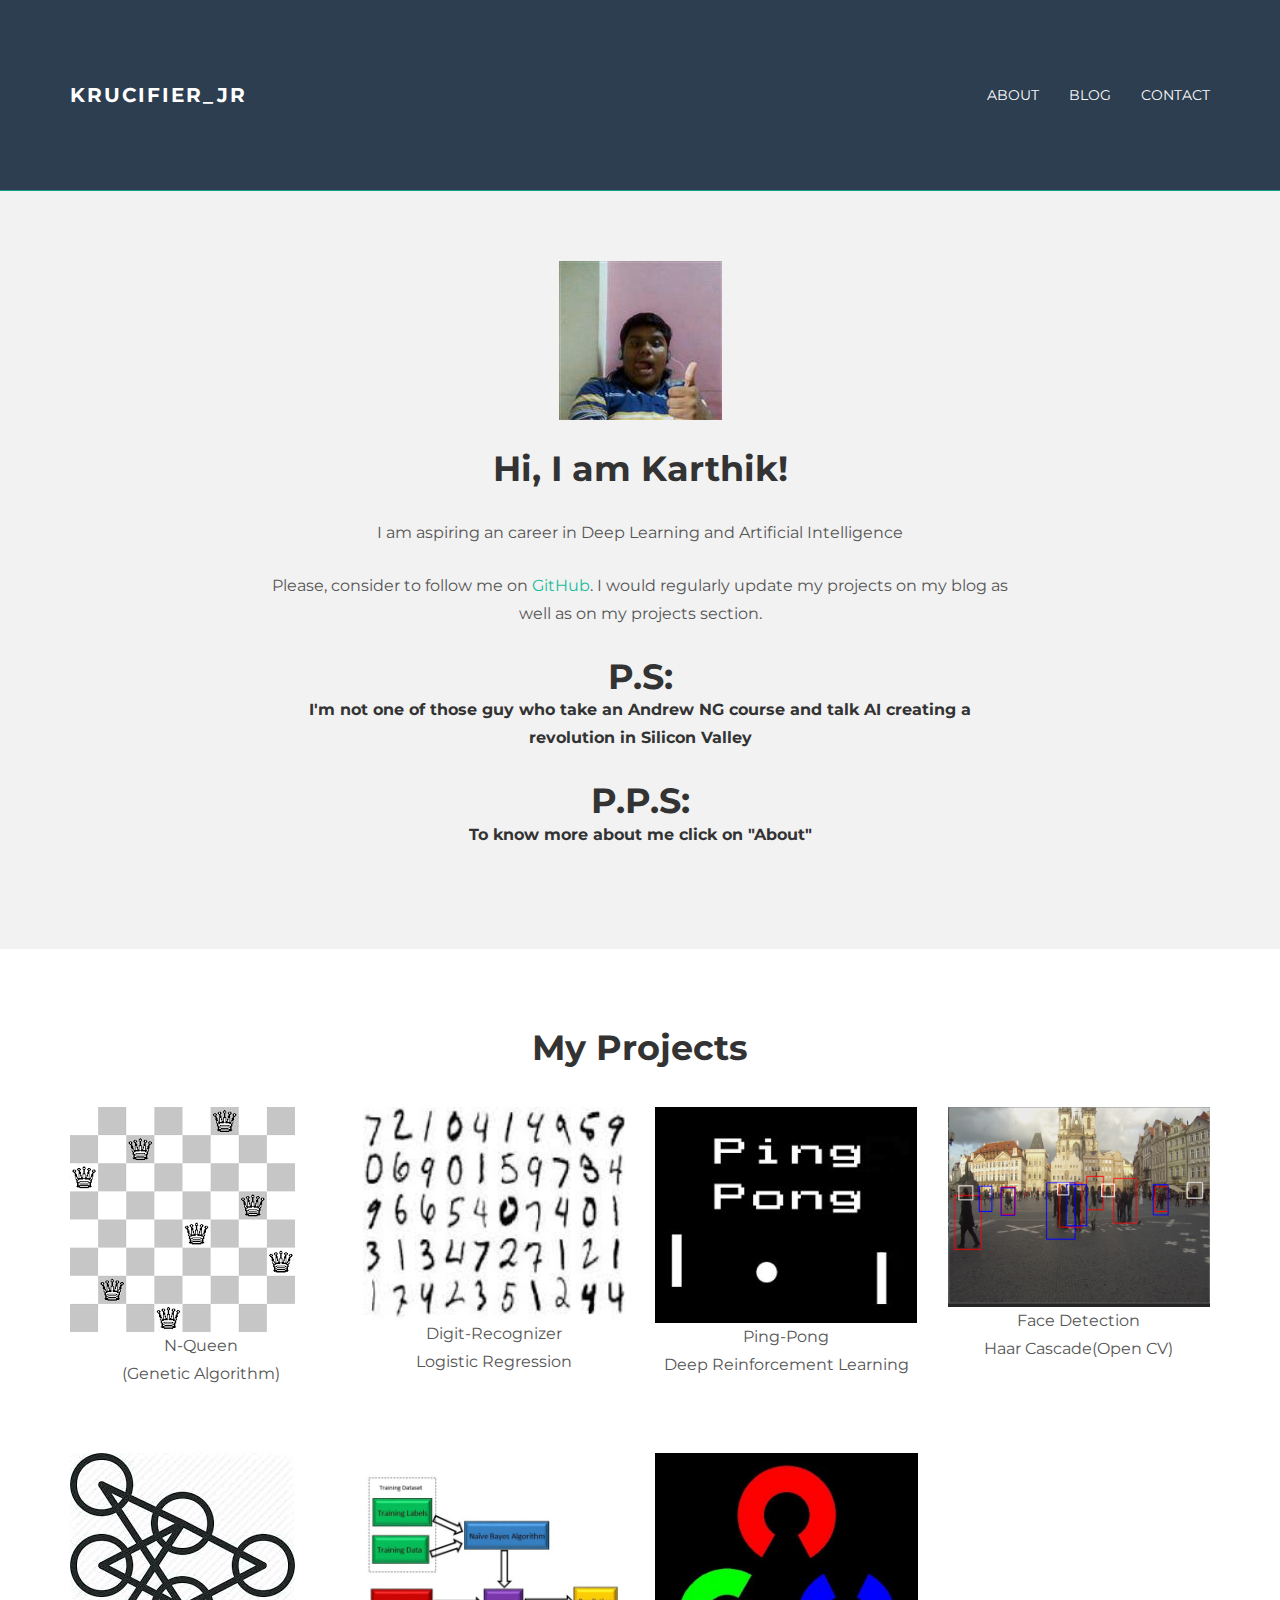
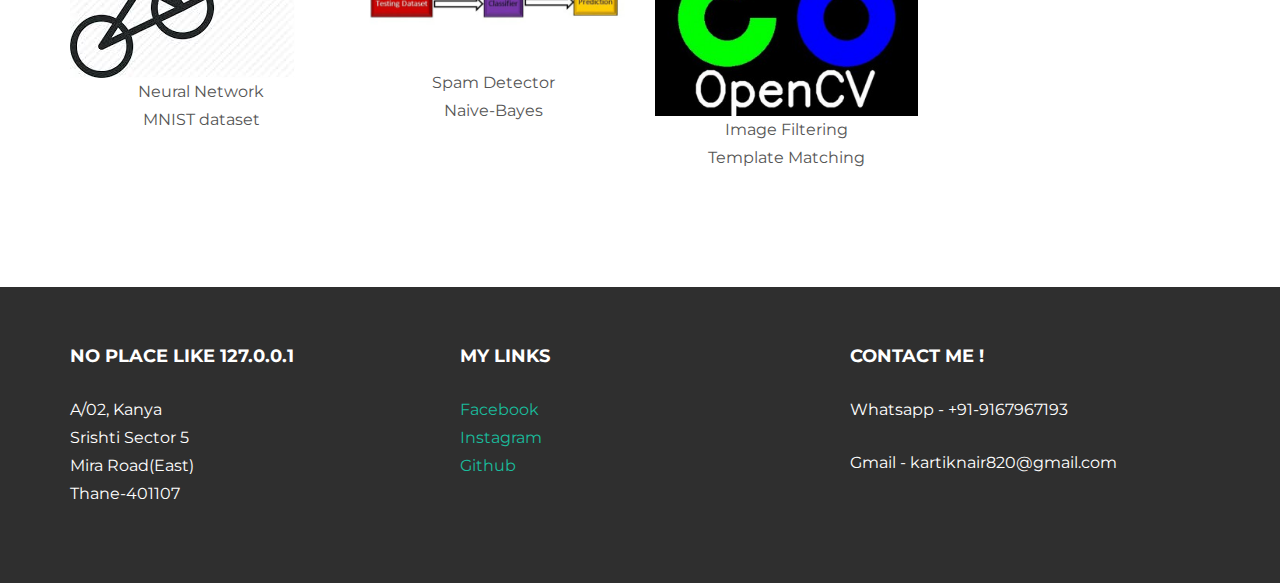
<file: index.html>
<!DOCTYPE html>
<html lang="en">
  <head>
    <meta charset="utf-8">
    <meta http-equiv="X-UA-Compatible" content="IE=edge">
    <meta name="viewport" content="width=device-width, initial-scale=1.0">
    <meta name="description" content="">
    <meta name="author" content="">
    <link rel="shortcut icon" href="../../docs-assets/ico/favicon.png">

    <title>Karthik Nair </title>

    <!-- Bootstrap core CSS -->
    <link href="assets/css/bootstrap.css" rel="stylesheet">


    <!-- Custom styles for this template -->
    <link href="assets/css/main.css" rel="stylesheet">

    <script src="https://code.jquery.com/jquery-1.10.2.min.js"></script>
    <script src="assets/js/hover.zoom.js"></script>
    <script src="assets/js/hover.zoom.conf.js"></script>

    <!-- HTML5 shim and Respond.js IE8 support of HTML5 elements and media queries -->
    <!--[if lt IE 9]>
      <script src="https://oss.maxcdn.com/libs/html5shiv/3.7.0/html5shiv.js"></script>
      <script src="https://oss.maxcdn.com/libs/respond.js/1.3.0/respond.min.js"></script>
    <![endif]-->
  </head>

  <body>

    <!-- Static navbar -->
    <div class="navbar navbar-inverse navbar-static-top">
      <div class="container">
        <div class="navbar-header">
          <button type="button" class="navbar-toggle" data-toggle="collapse" data-target=".navbar-collapse">
            <span class="icon-bar"></span>
            <span class="icon-bar"></span>
            <span class="icon-bar"></span>
          </button>          
          <a class="navbar-brand" href="index.html">KrUciFieR_Jr</a>
        </div>
        <div class="navbar-collapse collapse">
          	<ul class="nav navbar-nav navbar-right">
			<li><a href="about.html">About</a></li>
            <li><a href="blog.html">Blog</a></li>
            <li><a href="contact.html">Contact</a></li>
          </ul>
        </div><!--/.nav-collapse -->
      </div>
    </div>

	<!-- +++++ Welcome Section +++++ -->
	<div id="ww">
	    <div class="container">
			<div class="row">
				<div class="col-lg-8 col-lg-offset-2 centered">
					<img src="assets/img/user.JPG" alt="Stanley">
					<h1>Hi, I am Karthik!</h1>
					<p>I am aspiring an career in Deep Learning and Artificial Intelligence</p>
					<p>Please, consider to follow me on<a href="https://github.com/KrUciFieR-Jr"> GitHub</a>. I would regularly update my projects on my blog as well as on my projects section.</p>
					<h1>P.S:<p>I'm not one of those guy who take an Andrew NG course and talk AI creating a revolution in Silicon Valley</p></h1>
					<h1>P.P.S:<p>To know more about me click on "About"</p></h1>
				
				</div><!-- /col-lg-8 -->
			</div><!-- /row -->
	    </div> <!-- /container -->
	</div><!-- /ww -->
	
	
	<!-- +++++ Projects Section +++++ -->
	
	<div class="container pt">
	<center><h1>My Projects</h1></center>
		<div class="row mt centered">	
			<div class="col-lg-3">
				<a class="zoom green" href="https://github.com/KrUciFieR-Jr/NQueen_GA"><img class="img-responsive" src="assets/img/portfolio/N-Queen.png" alt="" /></a>
				<p >N-Queen <br>(Genetic Algorithm)</p>
			</div>
			<div class="col-lg-3">
				<a class="zoom green" href="tensorflow.html"><img class="img-responsive" src="assets/img/portfolio/dr-lr.jpg" alt="" height="400" width="300" /></a>
				<p>Digit-Recognizer<br>Logistic Regression</p>
			</div>
			<div class="col-lg-3">
				<a class="zoom green" href="ping-pong.html"><img class="img-responsive" src="assets/img/portfolio/ping-pong.png" alt=""/></a>
				<p>Ping-Pong <br>Deep Reinforcement Learning</p>
			</div>
			<div class="col-lg-3">
				<a class="zoom green" href="https://github.com/KrUciFieR-Jr/Face-Detection-using-Haarcascade"><img class="img-responsive" src="assets/img/portfolio/cascade.png" alt="" height="300" width="300"  /></a>
				<p>Face Detection <br>Haar Cascade(Open CV)</p>
			</div>
		</div><!-- /row -->
		<div class="row mt centered">	
			<div class="col-lg-3">
				<a class="zoom green" href="https://github.com/KrUciFieR-Jr/Digit-Recognition-Using-Neural-Networks-Tensorflow"><img class="img-responsive" src="assets/img/portfolio/center.jpg" alt="" /></a>
				<p>Neural Network<br>MNIST dataset</p>
			</div>
			<div class="col-lg-3">
				<a class="zoom green" href="https://github.com/KrUciFieR-Jr/Spam_Detection"><img class="img-responsive" src="assets/img/portfolio/spam.jpeg" alt="" /></a>
				<p><br>Spam Detector<br>Naive-Bayes</p>
			</div>
			<div class="col-lg-3">
				<a class="zoom green" href="https://github.com/KrUciFieR-Jr/OpenCv-Filtering-and-Template-Matching"><img class="img-responsive" src="assets/img/portfolio/OpenCv.jpg" alt="" /></a>
				<p>Image Filtering<br>Template Matching</p>
			</div>
		</div><!-- /row -->
	</div><!-- /container -->
	
	
	<!-- +++++ Footer Section +++++ -->
	
	<div id="footer">
		<div class="container">
			<div class="row">
				<div class="col-lg-4">
					<h4>No place like 127.0.0.1</h4>
					<p>
						A/02, Kanya<br/>
						Srishti Sector 5<br>
						Mira Road(East)<br>
						Thane-401107
					</p>
				</div><!-- /col-lg-4 -->
				
				<div class="col-lg-4">
					<h4>My Links</h4>
					<p>
						<a href="https://www.facebook.com/kartik.nair.161">Facebook</a><br/>
						<a href="https://www.instagram.com/krucifier_jr/">Instagram</a><br/>
						<a href="https://github.com/KrUciFieR-Jr">Github</a>
					</p>
				</div><!-- /col-lg-4 -->
				
				<div class="col-lg-4">
					<h4>Contact Me !</h4>
					<p>Whatsapp - +91-9167967193</p>
					<p>Gmail - kartiknair820@gmail.com</p>
				</div><!-- /col-lg-4 -->
			
			</div>
		
		</div>
	</div>
	
	

    <!-- Bootstrap core JavaScript
    ================================================== -->
    <!-- Placed at the end of the document so the pages load faster -->
    <script src="assets/js/bootstrap.min.js"></script>
  </body>
</html>
</file>
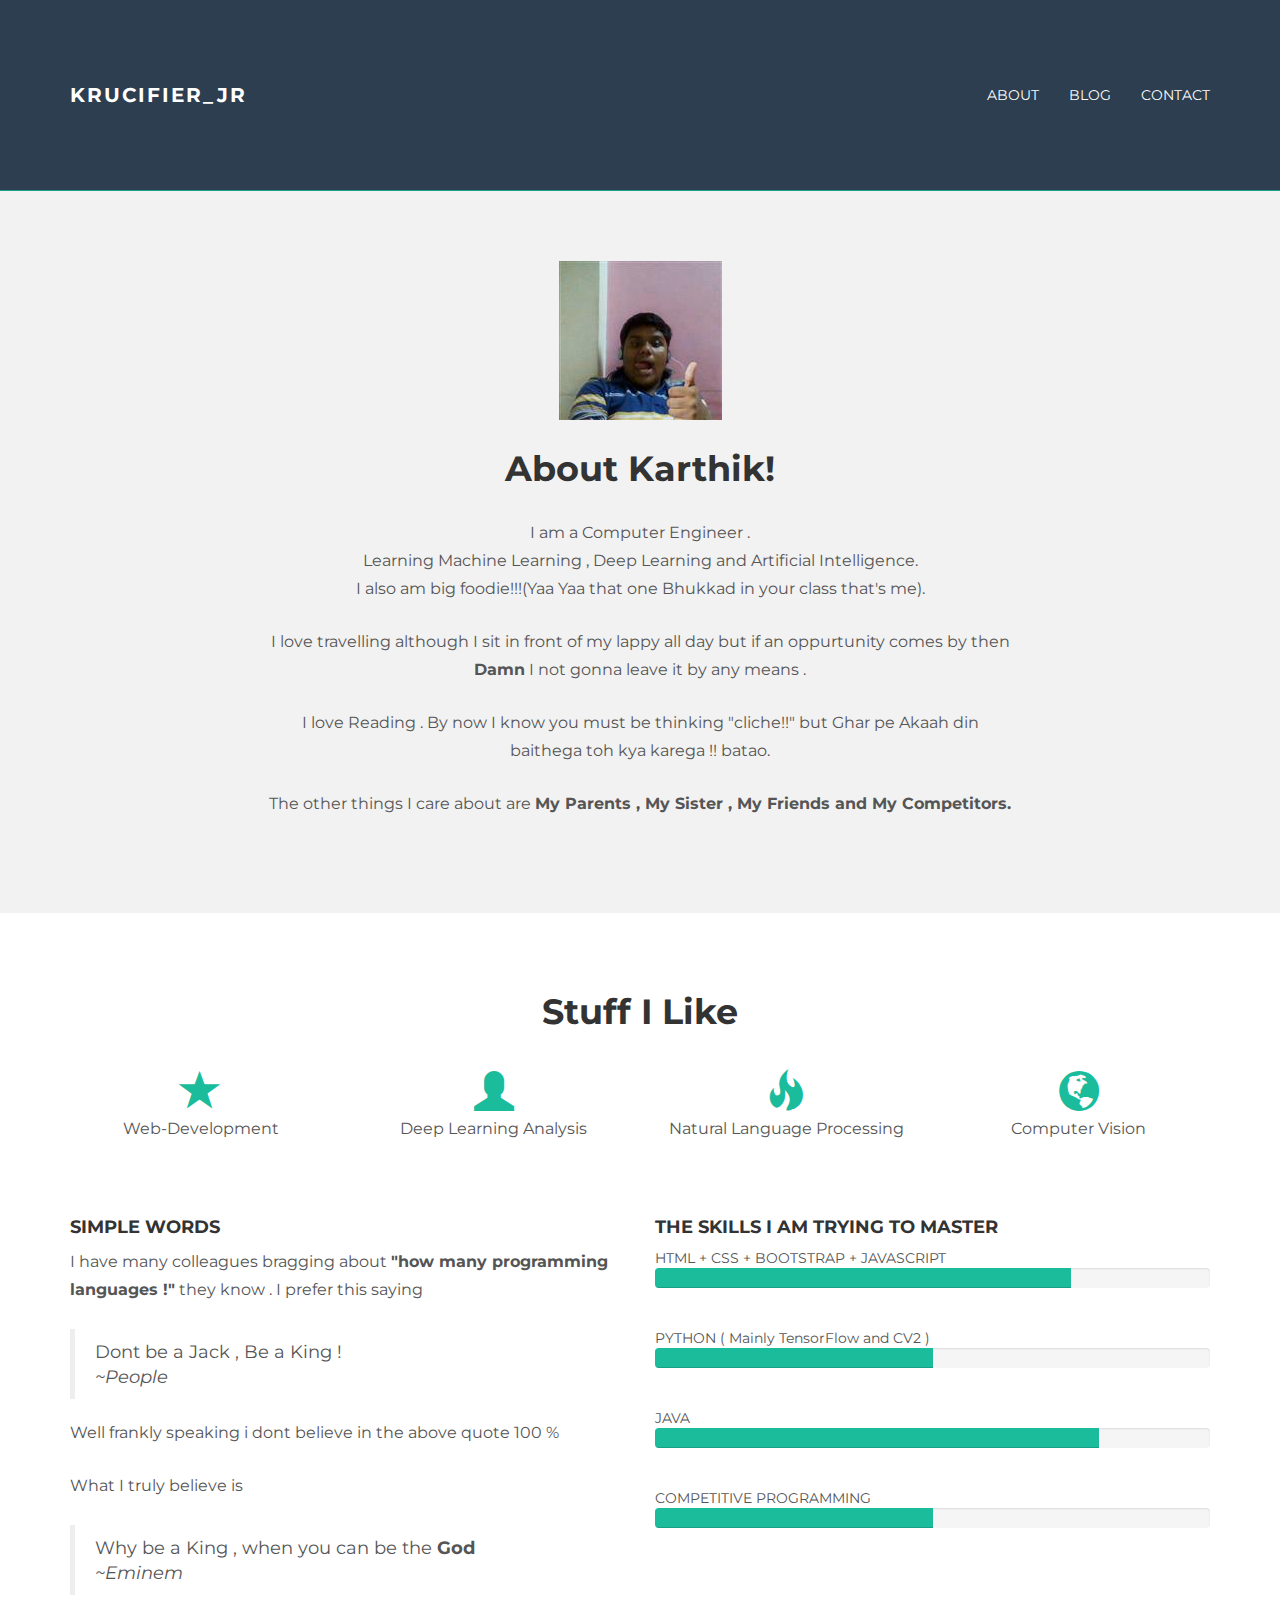
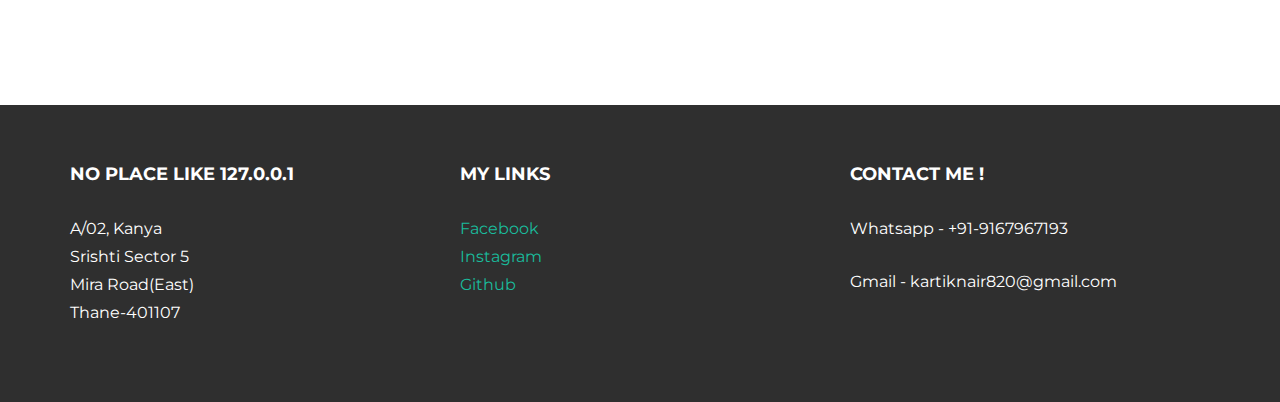
<file: about.html>
<!DOCTYPE html>
<html lang="en">
  <head>
    <meta charset="utf-8">
    <meta http-equiv="X-UA-Compatible" content="IE=edge">
    <meta name="viewport" content="width=device-width, initial-scale=1.0">
    <meta name="description" content="">
    <meta name="author" content="">
    <link rel="shortcut icon" href="../../docs-assets/ico/favicon.png">
    <link href="//netdna.bootstrapcdn.com/bootstrap/3.0.0/css/bootstrap.min.css" rel="stylesheet">
    <title>Karthik Nair</title>

    <!-- Bootstrap core CSS -->
    <link href="assets/css/bootstrap.css" rel="stylesheet">


    <!-- Custom styles for this template -->
    <link href="assets/css/main.css" rel="stylesheet">
    <link rel="stylesheet" type="text/css" href="assets/css/font-awesome.min.css">

    <script src="https://code.jquery.com/jquery-1.10.2.min.js"></script>

    <!-- HTML5 shim and Respond.js IE8 support of HTML5 elements and media queries -->
    <!--[if lt IE 9]>
      <script src="https://oss.maxcdn.com/libs/html5shiv/3.7.0/html5shiv.js"></script>
      <script src="https://oss.maxcdn.com/libs/respond.js/1.3.0/respond.min.js"></script>
    <![endif]-->
  </head>

  <body>

    <!-- Static navbar -->
    <div class="navbar navbar-inverse navbar-static-top">
      <div class="container">
        <div class="navbar-header">
          <button type="button" class="navbar-toggle" data-toggle="collapse" data-target=".navbar-collapse">
            <span class="icon-bar"></span>
            <span class="icon-bar"></span>
            <span class="icon-bar"></span>
          </button>
          <a class="navbar-brand" href="index.html">Krucifier_jr</a>
        </div>
        <div class="navbar-collapse collapse">
          <ul class="nav navbar-nav navbar-right">

            <li><a href="about.html">About</a></li>
            <li><a href="blog.html">Blog</a></li>
            <li><a href="contact.html">Contact</a></li>
          </ul>
        </div><!--/.nav-collapse -->
      </div>
    </div>

	<!-- +++++ Welcome Section +++++ -->
	<div id="ww">
	    <div class="container">
			<div class="row">
				<div class="col-lg-8 col-lg-offset-2 centered">
					<img src="assets/img/user.JPG" alt="Stanley">
					<h1>About Karthik!</h1>
					<p>I am a Computer Engineer .<br>
					Learning Machine Learning , Deep Learning and Artificial Intelligence.
					<br>I also am big foodie!!!(Yaa Yaa that one Bhukkad in your class that's me).<br>
					</p>
					<p>I love travelling although I sit in front of my lappy all day but if an oppurtunity comes by then <strong>Damn</strong>
					I not gonna leave it by any means .</p>
					<p>I love Reading . By now I know you must be thinking "cliche!!" but Ghar pe Akaah din baithega toh kya karega !! batao.</p>
					<p>The other things I care about are <strong>My Parents , My Sister , My Friends and My Competitors.</strong></p>

				</div><!-- /col-lg-8 -->
			</div><!-- /row -->
	    </div> <!-- /container -->
	</div><!-- /ww -->
	
	
	<!-- +++++ Information Section +++++ -->
	
	<div class="container pt">
	<center><h1>Stuff I Like</h1></center>
		<div class="row mt centered">	
			<div class="col-lg-3">
				 <span class="glyphicon glyphicon-star"></span>
				<p>Web-Development</p>
			</div>
			
			<div class="col-lg-3">
				<span class="glyphicon glyphicon-user"></span>
				<p>Deep Learning Analysis</p>
			</div>

			<div class="col-lg-3">
				<span class="glyphicon glyphicon-fire"></span>
				<p>Natural Language Processing</p>
			</div>

			<div class="col-lg-3">
				<span class="glyphicon glyphicon-globe"></span>
				<p>Computer Vision</p>
			</div>
		</div><!-- /row -->
		
		<div class="row mt">
			<div class="col-lg-6">
				<h4>SIMPLE WORDS</h4>
				<p>I have many colleagues bragging about <strong>"how many programming  languages !"</strong> they  know . I prefer this saying</p>
				<blockquote>Dont be a Jack , Be a King !
				<br><cite><em>~People</em></cite></blockquote>
				<p>Well frankly speaking i dont believe in the above quote 100 %</p>
				<p>What I truly believe is</p>
				<blockquote>Why be a King , when you can be the <strong>God</strong>
				<br><cite><em>~Eminem</em></cite></blockquote>
			</div><!-- /colg-lg-6 -->
			
			<div class="col-lg-6">
				<h4>THE SKILLS I AM TRYING TO MASTER</h4>
				HTML + CSS + BOOTSTRAP + JAVASCRIPT
				<div class="progress">
					<div class="progress-bar progress-bar-theme" role="progressbar" aria-valuenow="60" aria-valuemin="0" aria-valuemax="100" style="width: 75%;">
						<span class="sr-only">60% Complete</span>
					</div>
				</div><br>
				PYTHON ( Mainly TensorFlow and CV2 )
				<div class="progress">
					<div class="progress-bar progress-bar-theme" role="progressbar" aria-valuenow="80" aria-valuemin="0" aria-valuemax="100" style="width: 50%;">
						<span class="sr-only">80% Complete</span>
					</div>
				</div><br>
				JAVA 
				<div class="progress">
					<div class="progress-bar progress-bar-theme" role="progressbar" aria-valuenow="95" aria-valuemin="0" aria-valuemax="100" style="width: 80%;">
						<span class="sr-only">95% Complete</span>
					</div>
				</div><br>
				COMPETITIVE PROGRAMMING
				<div class="progress">
					<div class="progress-bar progress-bar-theme" role="progressbar" aria-valuenow="95" aria-valuemin="0" aria-valuemax="100" style="width: 50%;">
						<span class="sr-only">95% Complete</span>
					</div>
				</div>
			</div><!-- /col-lg-6 -->
		</div><!-- /row -->
	</div><!-- /container -->
	
	
	<!-- +++++ Footer Section +++++ -->
	
	<div id="footer">
		<div class="container">
			<div class="row">
				<div class="col-lg-4">
					<h4>No place like 127.0.0.1</h4>
					<p>
						A/02, Kanya<br/>
						Srishti Sector 5<br>
						Mira Road(East)<br>
						Thane-401107
					</p>
				</div><!-- /col-lg-4 -->
				
				<div class="col-lg-4">
					<h4>My Links</h4>
					<p>
						<a href="https://www.facebook.com/kartik.nair.161">Facebook</a><br/>
						<a href="https://www.instagram.com/krucifier_jr/">Instagram</a><br/>
						<a href="https://github.com/KrUciFieR-Jr">Github</a>
					</p>
				</div><!-- /col-lg-4 -->
				
				<div class="col-lg-4">
					<h4>Contact Me !</h4>
					<p>Whatsapp - +91-9167967193</p>
					<p>Gmail - kartiknair820@gmail.com</p>
				</div><!-- /col-lg-4 -->
			
			</div>
		
		</div>
	</div>
	
	

    <!-- Bootstrap core JavaScript
    ================================================== -->
    <!-- Placed at the end of the document so the pages load faster -->
    <script src="assets/js/bootstrap.min.js"></script>
  </body>
</html>
</file>
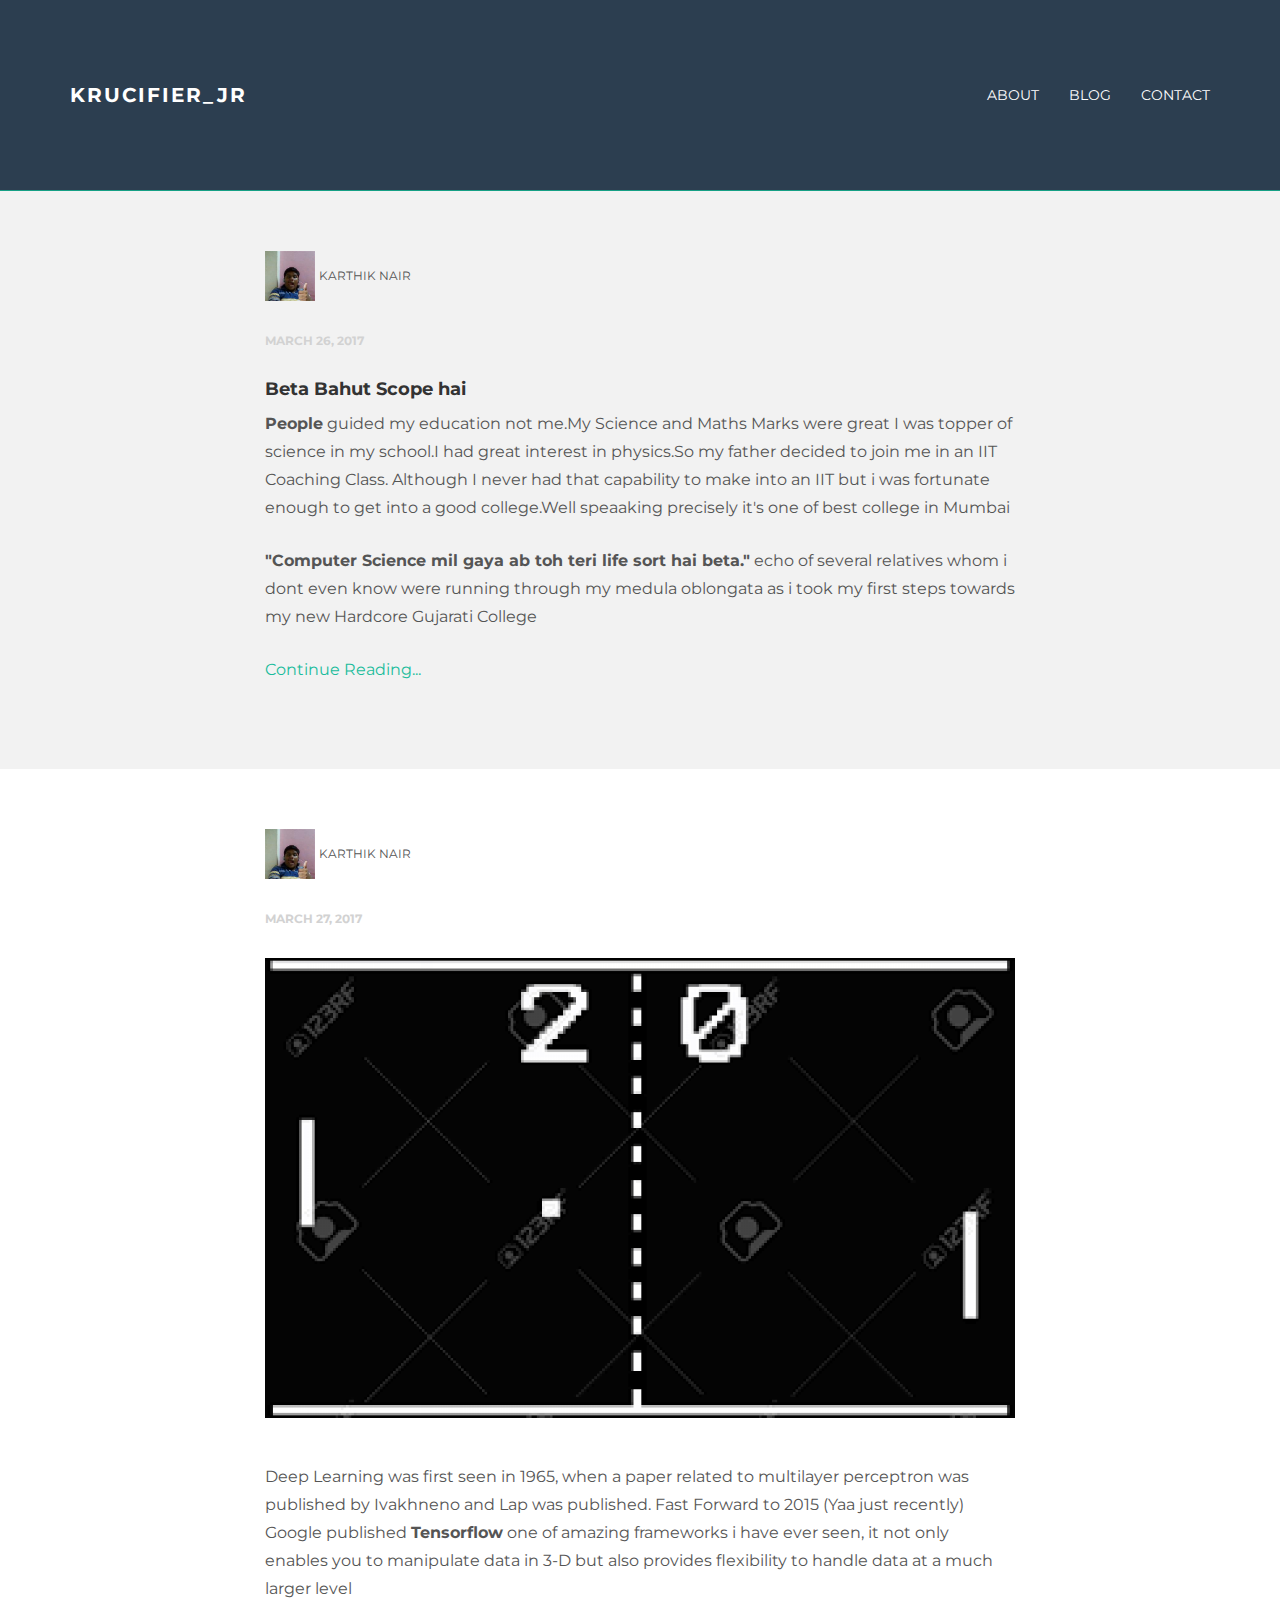
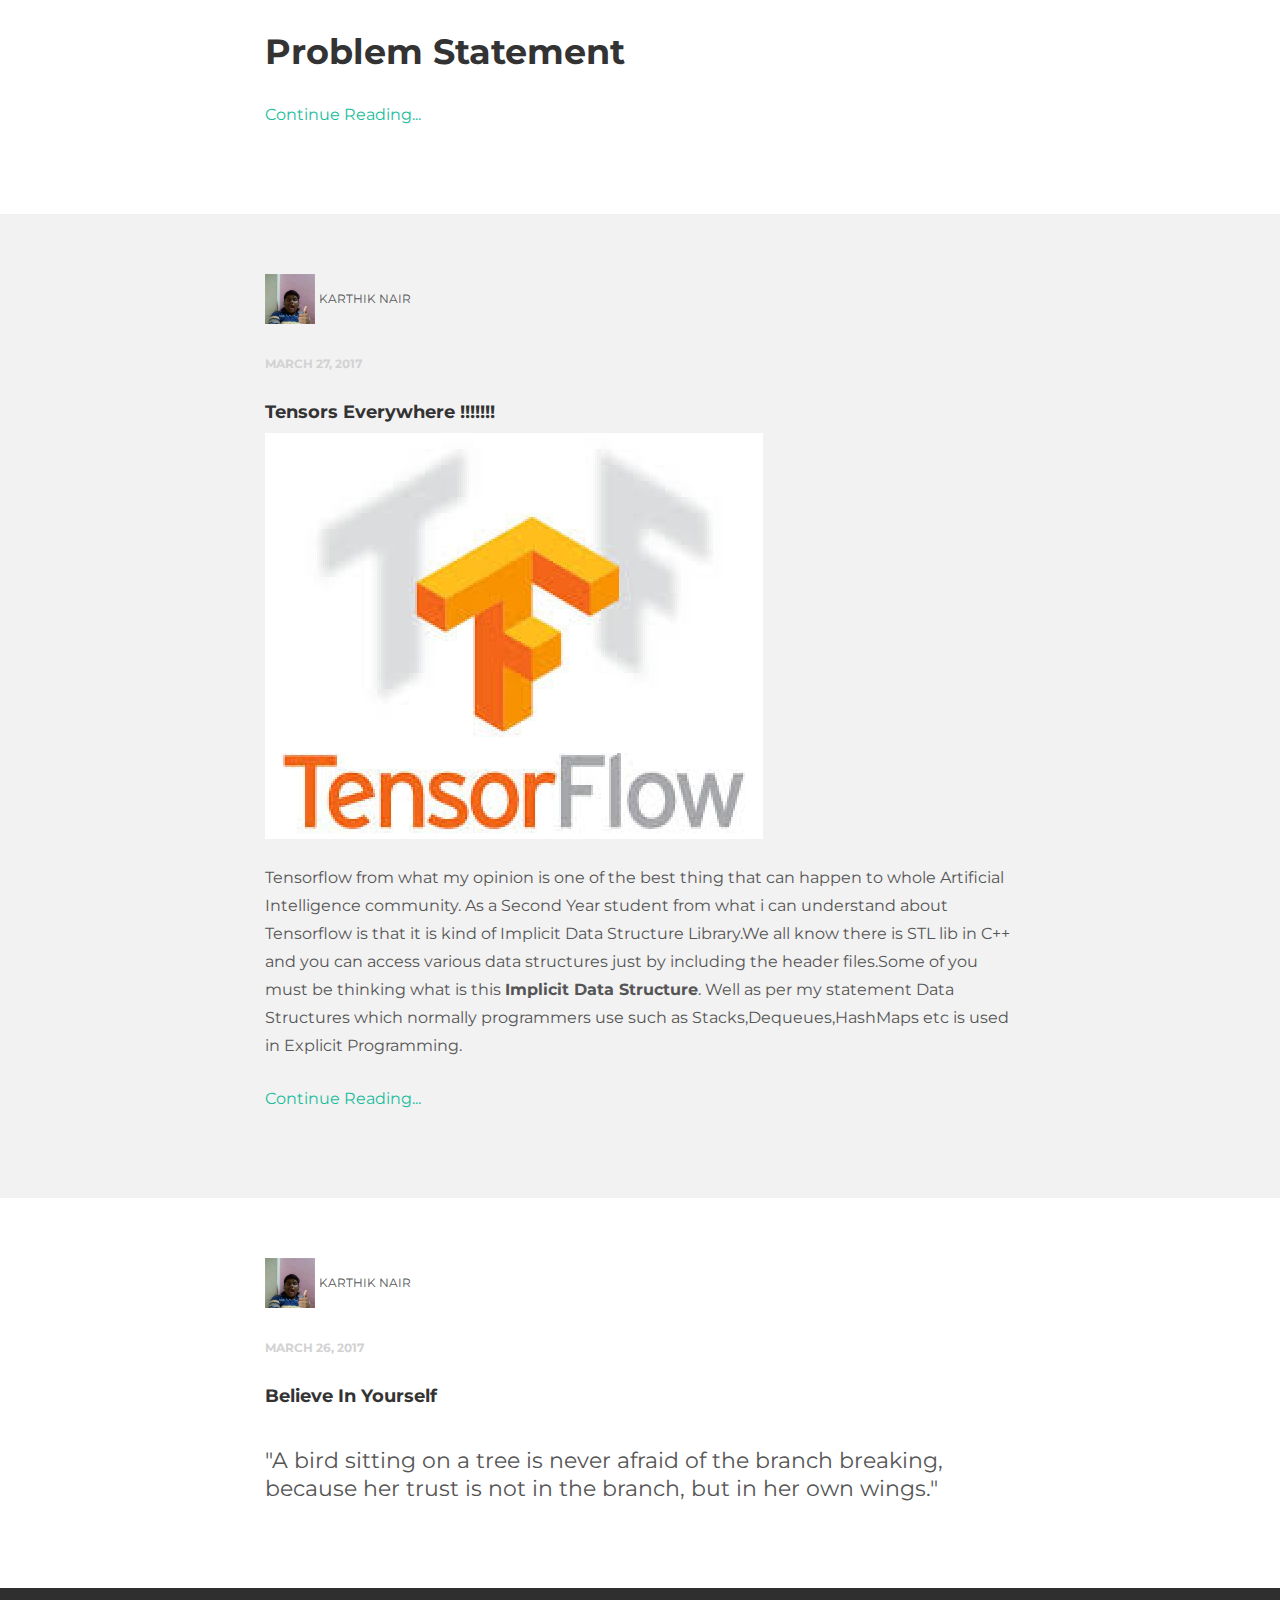
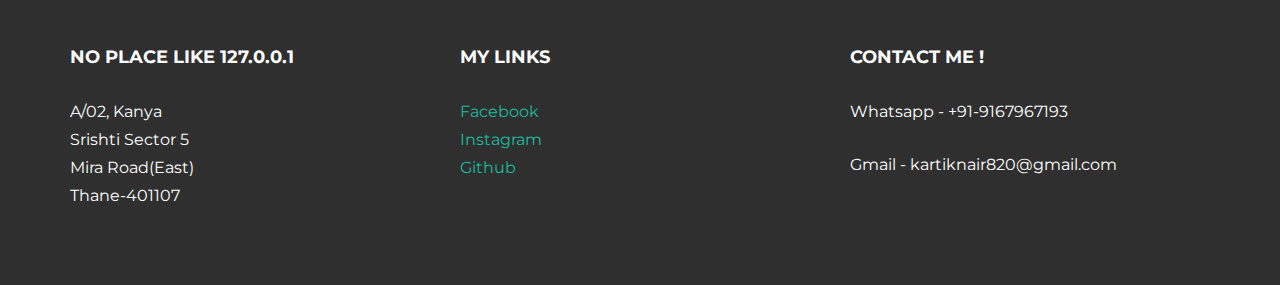
<file: blog.html>
<!DOCTYPE html>
<html lang="en">
  <head>
    <meta charset="utf-8">
    <meta http-equiv="X-UA-Compatible" content="IE=edge">
    <meta name="viewport" content="width=device-width, initial-scale=1.0">
    <meta name="description" content="">
    <meta name="author" content="">
    <link rel="shortcut icon" href="../../docs-assets/ico/favicon.png">

    <title>Karthik Nair</title>

    <!-- Bootstrap core CSS -->
    <link href="assets/css/bootstrap.css" rel="stylesheet">


    <!-- Custom styles for this template -->
    <link href="assets/css/main.css" rel="stylesheet">

    <script src="https://code.jquery.com/jquery-1.10.2.min.js"></script>

    <!-- HTML5 shim and Respond.js IE8 support of HTML5 elements and media queries -->
    <!--[if lt IE 9]>
      <script src="https://oss.maxcdn.com/libs/html5shiv/3.7.0/html5shiv.js"></script>
      <script src="https://oss.maxcdn.com/libs/respond.js/1.3.0/respond.min.js"></script>
    <![endif]-->
  </head>

  <body>

    <!-- Static navbar -->
    <div class="navbar navbar-inverse navbar-static-top">
      <div class="container">
        <div class="navbar-header">
          <button type="button" class="navbar-toggle" data-toggle="collapse" data-target=".navbar-collapse">
            <span class="icon-bar"></span>
            <span class="icon-bar"></span>
            <span class="icon-bar"></span>
          </button>
          <a class="navbar-brand" href="index.html">Krucifier_jr</a>
        </div>
        <div class="navbar-collapse collapse">
          <ul class="nav navbar-nav navbar-right">

            <li><a href="about.html">About</a></li>
            <li><a href="blog.html">Blog</a></li>
            <li><a href="contact.html">Contact</a></li>
          </ul>
        </div><!--/.nav-collapse -->
      </div>
    </div>

	<!-- +++++ Posts Lists +++++ -->
	<!-- +++++ First Post +++++ -->
	<div id="grey">
	    <div class="container">
			<div class="row">
				<div class="col-lg-8 col-lg-offset-2">
					<p><img src="assets/img/user.JPG" width="50px" height="50px"> <ba>Karthik Nair</ba></p>
					<p><bd>March 26, 2017</bd></p>
					<h4>Beta Bahut Scope hai</h4>
					<p><b>People</b> guided my education not me.My Science and Maths Marks were great I was topper of science in my school.I had great interest in physics.So my father decided to join me in an IIT Coaching Class. Although I never had that capability to make into an IIT but i was fortunate enough to get into a good college.Well speaaking precisely it's one of best college in Mumbai</p>
					<p><strong>"Computer Science mil gaya ab toh teri life sort hai beta."</strong> echo of several relatives whom i dont even know were running through my medula oblongata as i took my first steps towards my new Hardcore Gujarati College</p>
					<p><a href="scope.html">Continue Reading...</a></p>
				</div>

			</div><!-- /row -->
	    </div> <!-- /container -->
	</div><!-- /grey -->
	
	<!-- +++++ Second Post +++++ -->
	<div id="white">
	    <div class="container">
			<div class="row">
				<div class="col-lg-8 col-lg-offset-2">
					<p><img src="assets/img/user.JPG" width="50px" height="50px"> <ba>Karthik Nair</ba></p>
					<p><bd>March 27, 2017</bd></p>
					<p><img class="img-responsive" src="assets/img/portfolio/ping-pong-blog.png" alt=""></p>
					<br>
					<p>Deep Learning was first seen in 1965, when a paper related to multilayer perceptron was published by Ivakhneno and Lap was published. Fast Forward to 2015 (Yaa just recently) Google published <b>Tensorflow</b> one of amazing frameworks i have ever seen, it not only enables you to manipulate data in 3-D but also provides flexibility to handle data at a much larger level</p>
					<h1>Problem Statement</h1>
					<p><a href="ping-pong.html">Continue Reading...</a></p>
				</div>

			</div><!-- /row -->
	    </div> <!-- /container -->
	</div><!-- /white -->
		
		<div id="grey">
	    <div class="container">
			<div class="row">
				<div class="col-lg-8 col-lg-offset-2">
					<p><img src="assets/img/user.JPG" width="50px" height="50px"> <ba>Karthik Nair</ba></p>
					<p><bd>March 27, 2017</bd></p>
					<h4>Tensors Everywhere !!!!!!!</h4>
					<p><img class="img-responsive" src="assets/img/portfolio/tensorflow.jpg" alt=""></p>
					<p>Tensorflow from what my opinion is one of the best thing that can happen to whole Artificial Intelligence community.
					As a Second Year student from what i can understand about Tensorflow is that it is kind of Implicit Data Structure Library.We all know there is STL lib in C++ and you can access various data structures just by including the header files.Some of you must be thinking what is this <b>Implicit Data Structure</b>. Well as per my statement Data Structures which normally programmers use such as Stacks,Dequeues,HashMaps etc is used in Explicit Programming.</p>
					<p><a href="tensorflow.html">Continue Reading...</a></p>
				</div>

			</div><!-- /row -->
	    </div> <!-- /container -->
	</div><!-- /grey -->
	
	<!-- +++++ Third Post +++++ -->
	<div id="white">
	    <div class="container">
			<div class="row">
				<div class="col-lg-8 col-lg-offset-2">
					<p><img src="assets/img/user.JPG" width="50px" height="50px"> <ba>Karthik Nair</ba></p>
					<p><bd>March 26, 2017</bd></p>
					<h4>Believe In Yourself</h4>
					<p class="bq">"A bird sitting on a tree is never afraid of the branch breaking, because her trust is not in the branch, but in her own wings."</p>
				</div>

			</div><!-- /row -->
	    </div> <!-- /container -->
	</div><!-- /grey -->
	
	
	
	<!-- +++++ Footer Section +++++ -->
	
	<div id="footer">
		<div class="container">
			<div class="row">
				<div class="col-lg-4">
					<h4>No place like 127.0.0.1</h4>
					<p>
						A/02, Kanya<br/>
						Srishti Sector 5<br>
						Mira Road(East)<br>
						Thane-401107
					</p>
				</div><!-- /col-lg-4 -->
				
				<div class="col-lg-4">
					<h4>My Links</h4>
					<p>
						<a href="https://www.facebook.com/kartik.nair.161">Facebook</a><br/>
						<a href="https://www.instagram.com/krucifier_jr/">Instagram</a><br/>
						<a href="https://github.com/KrUciFieR-Jr">Github</a>
					</p>
				</div><!-- /col-lg-4 -->
				
				<div class="col-lg-4">
					<h4>Contact Me !</h4>
					<p>Whatsapp - +91-9167967193</p>
					<p>Gmail - kartiknair820@gmail.com</p>
				</div><!-- /col-lg-4 -->
			
			</div>
		
		</div>
	</div>
	

    <!-- Bootstrap core JavaScript
    ================================================== -->
    <!-- Placed at the end of the document so the pages load faster -->
    <script src="assets/js/bootstrap.min.js"></script>
  </body>
</html>
</file>
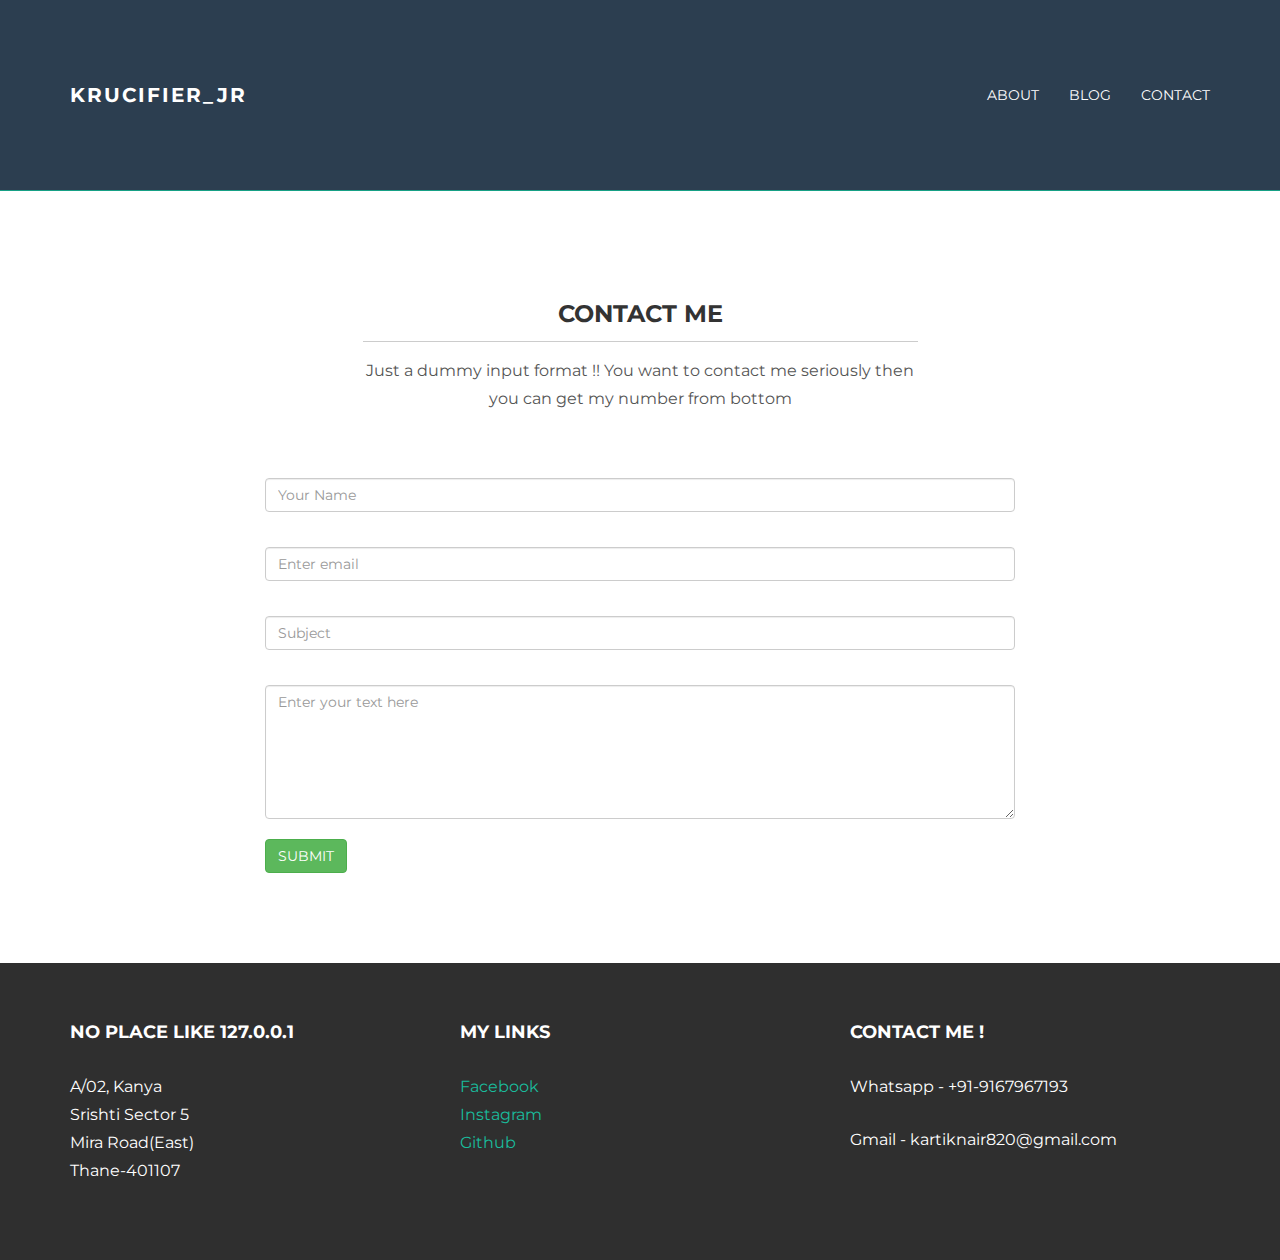
<file: contact.html>
<!DOCTYPE html>
<html lang="en">
  <head>
    <meta charset="utf-8">
    <meta http-equiv="X-UA-Compatible" content="IE=edge">
    <meta name="viewport" content="width=device-width, initial-scale=1.0">
    <meta name="description" content="">
    <meta name="author" content="">
    <link rel="shortcut icon" href="../../docs-assets/ico/favicon.png">

    <title>Karthik Nair </title>

    <!-- Bootstrap core CSS -->
    <link href="assets/css/bootstrap.css" rel="stylesheet">


    <!-- Custom styles for this template -->
    <link href="assets/css/main.css" rel="stylesheet">

    <script src="https://code.jquery.com/jquery-1.10.2.min.js"></script>
    <script src="assets/js/hover.zoom.js"></script>
    <script src="assets/js/hover.zoom.conf.js"></script>

    <!-- HTML5 shim and Respond.js IE8 support of HTML5 elements and media queries -->
    <!--[if lt IE 9]>
      <script src="https://oss.maxcdn.com/libs/html5shiv/3.7.0/html5shiv.js"></script>
      <script src="https://oss.maxcdn.com/libs/respond.js/1.3.0/respond.min.js"></script>
    <![endif]-->
  </head>

  <body>

    <!-- Static navbar -->
    <div class="navbar navbar-inverse navbar-static-top">
      <div class="container">
        <div class="navbar-header">
          <button type="button" class="navbar-toggle" data-toggle="collapse" data-target=".navbar-collapse">
            <span class="icon-bar"></span>
            <span class="icon-bar"></span>
            <span class="icon-bar"></span>
          </button>
          <a class="navbar-brand" href="index.html">Krucifier_Jr</a>
        </div>
        <div class="navbar-collapse collapse">
          <ul class="nav navbar-nav navbar-right">

            <li><a href="about.html">About</a></li>
            <li><a href="blog.html">Blog</a></li>
            <li><a href="contact.html">Contact</a></li>
          </ul>
        </div><!--/.nav-collapse -->
      </div>
    </div>
	
	
	<!-- +++++ Contact Section +++++ -->
	
	<div class="container pt">
		<div class="row mt">
			<div class="col-lg-6 col-lg-offset-3 centered">
				<h3>CONTACT ME</h3>
				<hr>
				<p>Just a dummy input format !! You want to contact me seriously then you can get my number from bottom</p>
			</div>
		</div>
		<div class="row mt">	
			<div class="col-lg-8 col-lg-offset-2">
				<form role="form">
				  <div class="form-group">
				    <input type="name" class="form-control" id="NameInputEmail1" placeholder="Your Name">
				    <br>
				  </div>
				  <div class="form-group">
				    <input type="email" class="form-control" id="exampleInputEmail1" placeholder="Enter email">
				    <br>
				  </div>
				  <div class="form-group">
				    <input type="email" class="form-control" id="subjectEmail1" placeholder="Subject">
				    <br>
				  </div>
				  <textarea class="form-control" rows="6" placeholder="Enter your text here"></textarea>
				    <br>
				  <button type="submit" class="btn btn-success">SUBMIT</button>
				</form>    			
			</div>
		</div><!-- /row -->
	</div><!-- /container -->
	
	
	<!-- +++++ Footer Section +++++ -->
	
	<div id="footer">
		<div class="container">
			<div class="row">
				<div class="col-lg-4">
					<h4>No place like 127.0.0.1</h4>
					<p>
						A/02, Kanya<br/>
						Srishti Sector 5<br>
						Mira Road(East)<br>
						Thane-401107
					</p>
				</div><!-- /col-lg-4 -->
				
				<div class="col-lg-4">
					<h4>My Links</h4>
					<p>
						<a href="https://www.facebook.com/kartik.nair.161">Facebook</a><br/>
						<a href="https://www.instagram.com/krucifier_jr/">Instagram</a><br/>
						<a href="https://github.com/KrUciFieR-Jr">Github</a>
					</p>
				</div><!-- /col-lg-4 -->
				
				<div class="col-lg-4">
					<h4>Contact Me !</h4>
					<p>Whatsapp - +91-9167967193</p>
					<p>Gmail - kartiknair820@gmail.com</p>
				</div><!-- /col-lg-4 -->
			
			</div>
		
		</div>
	</div>
	

    <!-- Bootstrap core JavaScript
    ================================================== -->
    <!-- Placed at the end of the document so the pages load faster -->
    <script src="assets/js/bootstrap.min.js"></script>
  </body>
</html>
</file>
<file: assets/css/main.css>
/*
 * Author: Carlos Alvarez
 * URL: http://alvarez.is
 *
 * Project Name: STANLEY - Free Bootstrap 3 Theme
 * Version: 1.0
 * URL: http://blacktie.co
 */

@import url(http://fonts.googleapis.com/css?family=Montserrat:400,700);

body {
  	background-color: #ffffff;
  	font-family: 'Montserrat', sans-serif;
    font-weight: 400;
    font-size: 14px;
    color: #555;

    -webkit-font-smoothing: antialiased;
    -webkit-overflow-scrolling: touch;
}

/* Titles */
h1, h2, h3, h4, h5, h6 {
	font-family: 'Montserrat', sans-serif;
    font-weight: 700;
    color: #333;
}

h1 {
	font-size: 35px;
	margin-top: 30px;
	margin-bottom: 30px;
}



/* Paragraph & Typographic */
p {
    line-height: 28px;
    margin-bottom: 25px;
    font-size: 16px;
}

.centered {
    text-align: center;
}

/* Links */
a {
    color: #1abc9c;
    word-wrap: break-word;

    -webkit-transition: color 0.1s ease-in, background 0.1s ease-in;
    -moz-transition: color 0.1s ease-in, background 0.1s ease-in;
    -ms-transition: color 0.1s ease-in, background 0.1s ease-in;
    -o-transition: color 0.1s ease-in, background 0.1s ease-in;
    transition: color 0.1s ease-in, background 0.1s ease-in;
}

a:hover,
a:focus {
    color: #7b7b7b;
    text-decoration: none;
    outline: 0;
}

a:before,
a:after {
    -webkit-transition: color 0.1s ease-in, background 0.1s ease-in;
    -moz-transition: color 0.1s ease-in, background 0.1s ease-in;
    -ms-transition: color 0.1s ease-in, background 0.1s ease-in;
    -o-transition: color 0.1s ease-in, background 0.1s ease-in;
    transition: color 0.1s ease-in, background 0.1s ease-in;
}

 hr {
    display: block;
    height: 1px;
    border: 0;
    border-top: 1px solid #ccc;
    margin: 1em 0;
    padding: 0;
}


.navbar {
	text-transform: uppercase;
	margin-bottom: 0px;
}

.navbar-inverse {
	padding-bottom: 70px;
	padding-top: 70px;
}

.navbar-inverse {
	background-color: #2C3E50;
	border-color: #16a085;
}

.navbar-inverse .navbar-nav > li > a {
	color: white;
}

.navbar-inverse .navbar-nav > li > a:hover {
	color: #0998ea;
}

.navbar-brand {
	font-weight: 700;
	font-size: 20px;
	letter-spacing: 2px;
}

.navbar-inverse .navbar-brand {
	color: white;
}
.navbar-inverse .navbar-brand:hover {
	color: #0998ea;
}


.navbar-inverse .navbar-toggle {
	border-color: transparent;
}

.progress-bar-theme {
  background-color: #1abc9c;
}


/* Helpers */

.mt {
	margin-top: 40px;
	margin-bottom: 40px;
}

.pt {
	padding-top: 50px;
	padding-bottom: 50px;
}


/* +++++ WRAP SECTIONS +++++ */

#ww {
	padding-top: 70px;
	padding-bottom: 70px;
	background-color: #f2f2f2;
}


#footer {
	background-color: #2f2f2f;
	padding-top: 50px;
	padding-bottom: 50px; 
}

#footer p {
	color: white;
}

#footer h4 {
	color: white;
	text-transform: uppercase;
	padding-bottom: 20px;
}


/* +++++ Color Wraps / Blog Page +++++ */

#grey {
	padding-top: 60px;
	padding-bottom: 60px;
	background-color: #f2f2f2;
}

#white {
	padding-top: 60px;
	padding-bottom: 60px;
	background-color: #ffffff;
}



/* Blog Date*/
bd {
	font-size: 12px;
	text-transform: uppercase;
	color: #d2d2d2;
	font-weight: 700;
}

/* Blog Author*/
ba {
	font-size: 12px;
	text-transform: uppercase;
}

/* Blog Quote */
.bq {
	font-size: 22px;
	padding-top: 30px;
}

/* Blog Tags */
bt {
	font-size: 12px;
}

/* ================== PORTFOLIO IMAGES HOVER EFFECT ================== */
/* Effects also are controled by hover.zoom.js */
.zoom { 
    display:block; 
    position:relative; 
    overflow:hidden; 
    background:transparent url(../img/loader.gif) no-repeat center;
}


    .zoomOverlay {
        position:absolute;
        top:0; left:0;
        bottom:0; right:0;
        display:none;
        background-image:url(../img/zoom.png);
        background-repeat:no-repeat;
        background-position:center;
    }

.zoom2 {
	opacity: 1;
}

.zoom2:hover {
	opacity: 0.5;
}

/* glyphicon Configuration */

.glyphicon {
	font-size: 40px;
	color: #1abc9c;
}
</file>
